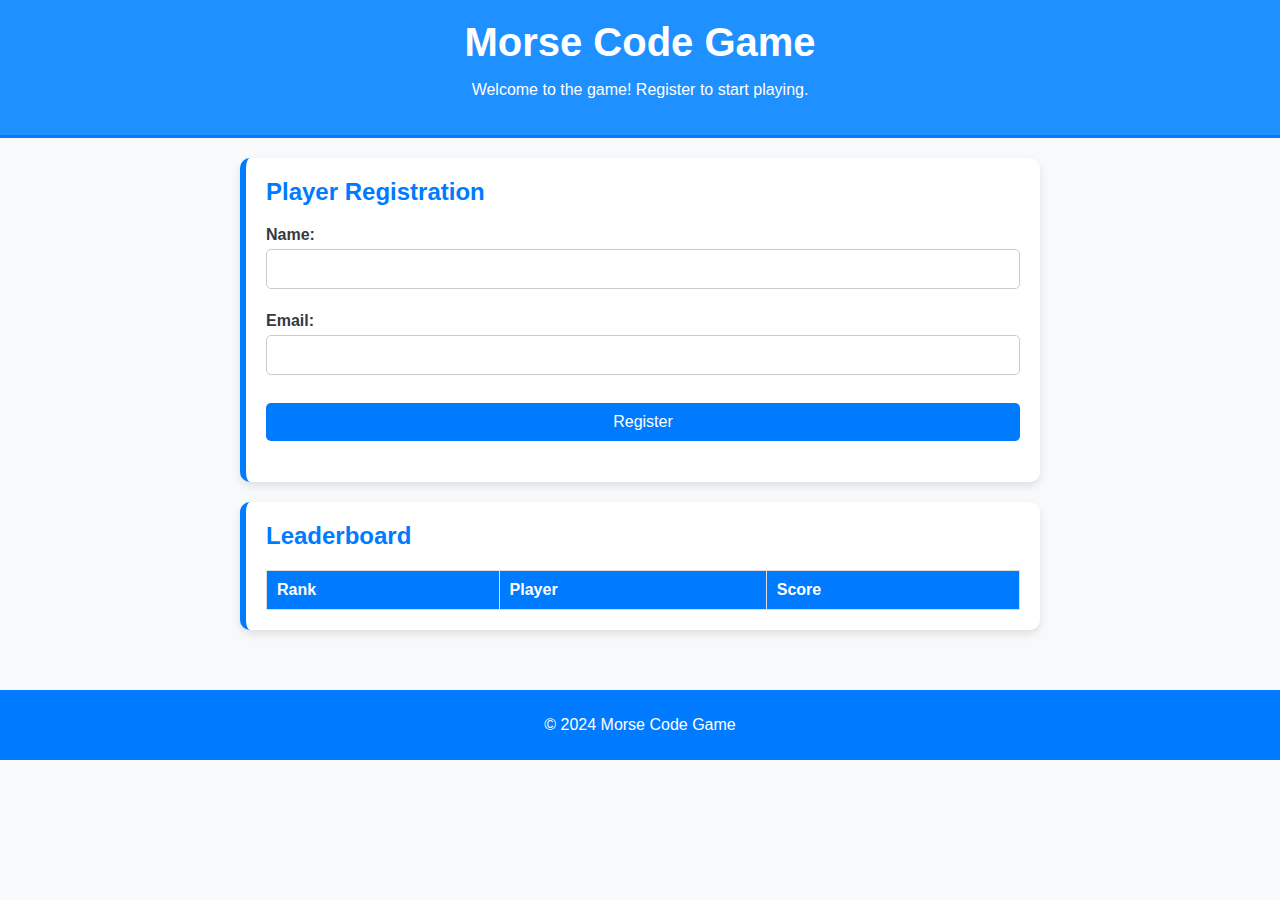
<file: misc/index.html>
<!DOCTYPE html>
<html lang="en">
<head>
  <meta charset="UTF-8">
  <meta name="viewport" content="width=device-width, initial-scale=1.0">
  <title>Morse Code Game</title>
  <link rel="stylesheet" href="styles.css">
</head>
<body>
  <header>
    <h1>Morse Code Game</h1>
    <p id="welcomeMessage">Welcome to the game! Register to start playing.</p>
  </header>

  <main>
    <!-- Registration Form -->
    <section id="registration">
      <h2>Player Registration</h2>
      <form id="registerForm">
        <label for="playerName">Name:</label>
        <input type="text" id="playerNameInput" required>
        <br><br>
        <label for="playerEmail">Email:</label>
        <input type="email" id="playerEmailInput" required>
        <br><br>
        <button type="submit">Register</button>
      </form>
      <p id="registrationMessage"></p>
    </section>

    <!-- Game Section -->
    <section id="game" style="display: none;">
      <h2>Morse Code Puzzle</h2>
      <p id="puzzlePrompt">Decode this: <span id="morsePuzzle">...</span></p>
      <button onclick="submitInput('.')">Dot (.)</button>
      <button onclick="submitInput('-')">Dash (-)</button>
      <button onclick="submitAnswer()">Submit</button>
      <p id="gameFeedback"></p>
    </section>

    <!-- Scoreboard -->
    <section id="leaderboard">
      <h2>Leaderboard</h2>
      <table>
        <thead>
          <tr>
            <th>Rank</th>
            <th>Player</th>
            <th>Score</th>
          </tr>
        </thead>
        <tbody id="leaderboardBody"></tbody>
      </table>
    </section>
  </main>

  <footer>
    <p>&copy; 2024 Morse Code Game</p>
  </footer>

  <script src="script.js"></script>
</body>
</html>
</file>
<file: misc/styles.css>
/* styles.css */
body {
    font-family: 'Arial', sans-serif;
    margin: 0;
    padding: 0;
    background-color: #f8f9fa; /* Light gray background */
    color: #343a40; /* Dark gray text */
  }
  
  header {
    background-color: #1e90ff; /* Dodger Blue */
    color: white;
    padding: 20px;
    text-align: center;
    border-bottom: 3px solid #007bff; /* Slightly darker blue for contrast */
  }
  
  header h1 {
    margin: 0;
    font-size: 2.5rem;
  }
  
  main {
    padding: 20px;
    max-width: 800px;
    margin: 0 auto; /* Center content */
  }
  
  section {
    margin-bottom: 20px;
    background: white;
    border-radius: 10px;
    padding: 20px;
    box-shadow: 0 4px 8px rgba(0, 0, 0, 0.1); /* Soft shadow for depth */
    border-left: 6px solid #007bff; /* Accent border */
  }
  
  h2 {
    color: #007bff; /* Matching blue for headings */
    margin-top: 0;
  }
  
  label {
    font-weight: bold;
  }
  
  input, button {
    font-size: 1rem;
    padding: 10px;
    margin: 5px 0;
    border: 1px solid #ccc;
    border-radius: 5px;
    width: 100%;
    box-sizing: border-box;
  }
  
  button {
    background-color: #007bff;
    color: white;
    border: none;
    cursor: pointer;
    transition: background-color 0.3s ease;
  }
  
  button:hover {
    background-color: #0056b3; /* Darker blue on hover */
  }
  
  #game button {
    width: 48%; /* Make buttons smaller in game section */
    margin: 1%;
  }
  
  table {
    width: 100%;
    border-collapse: collapse;
    margin-top: 10px;
  }
  
  table th, table td {
    border: 1px solid #ddd;
    padding: 10px;
    text-align: left;
  }
  
  table th {
    background-color: #007bff;
    color: white;
    font-size: 1rem;
  }
  
  table tr:nth-child(even) {
    background-color: #f2f2f2; /* Light gray for alternate rows */
  }
  
  footer {
    text-align: center;
    padding: 10px;
    background-color: #007bff;
    color: white;
    margin-top: 20px;
  }
  
  #registrationMessage, #gameFeedback {
    font-weight: bold;
    margin-top: 10px;
    color: #28a745; /* Success green for feedback */
  }
  
  #registrationMessage.error, #gameFeedback.error {
    color: #dc3545; /* Error red for feedback */
  }
  
  @media (max-width: 600px) {
    /* Responsive design for smaller screens */
    body {
      font-size: 0.9rem;
    }
  
    #game button {
      width: 100%;
      margin-bottom: 10px;
    }
  
    table th, table td {
      font-size: 0.9rem;
    }
  }
</file>
